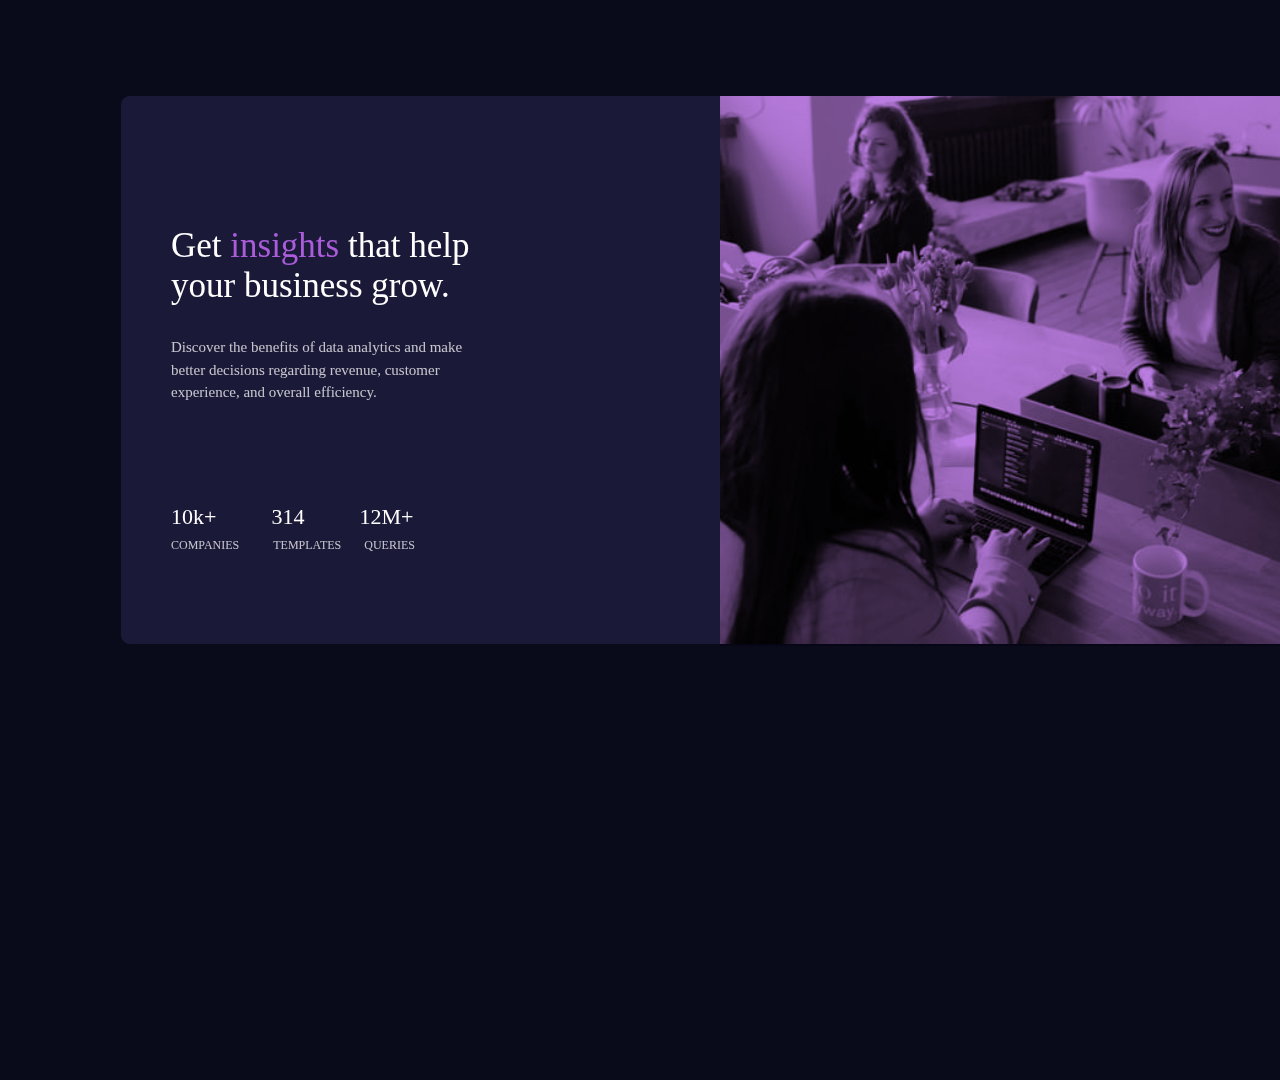
<file: index.html>
<!DOCTYPE html>
<html lang="en">
<head>
    <meta charset="UTF-8">
    <meta name="viewport" content="width=device-width, initial-scale=1.0">
    <title>Document</title>
    <link rel="stylesheet" href="stats.css">
</head>
<body>
    <div class="container">
        <div class="left">
        <div class="insight">Get <span>insights</span> that help <br>your business grow. </div>
        <div class="text">Discover the benefits of data analytics and make <br>better decisions regarding revenue, customer <br>experience, and overall efficiency.</div>
        <div class="number"><span>10k+</span> <span>314</span> <span>12M+</span> </div>
        <div class="detail"><span>COMPANIES</span> <span>TEMPLATES</span> <span>QUERIES</span></div>
        </div>
        <div class="right">
            <img src="./images/image-header-desktop.jpg" alt="">
            <div class="overlay"></div>
        </div>
    </div>
</body>
</html>
</file>
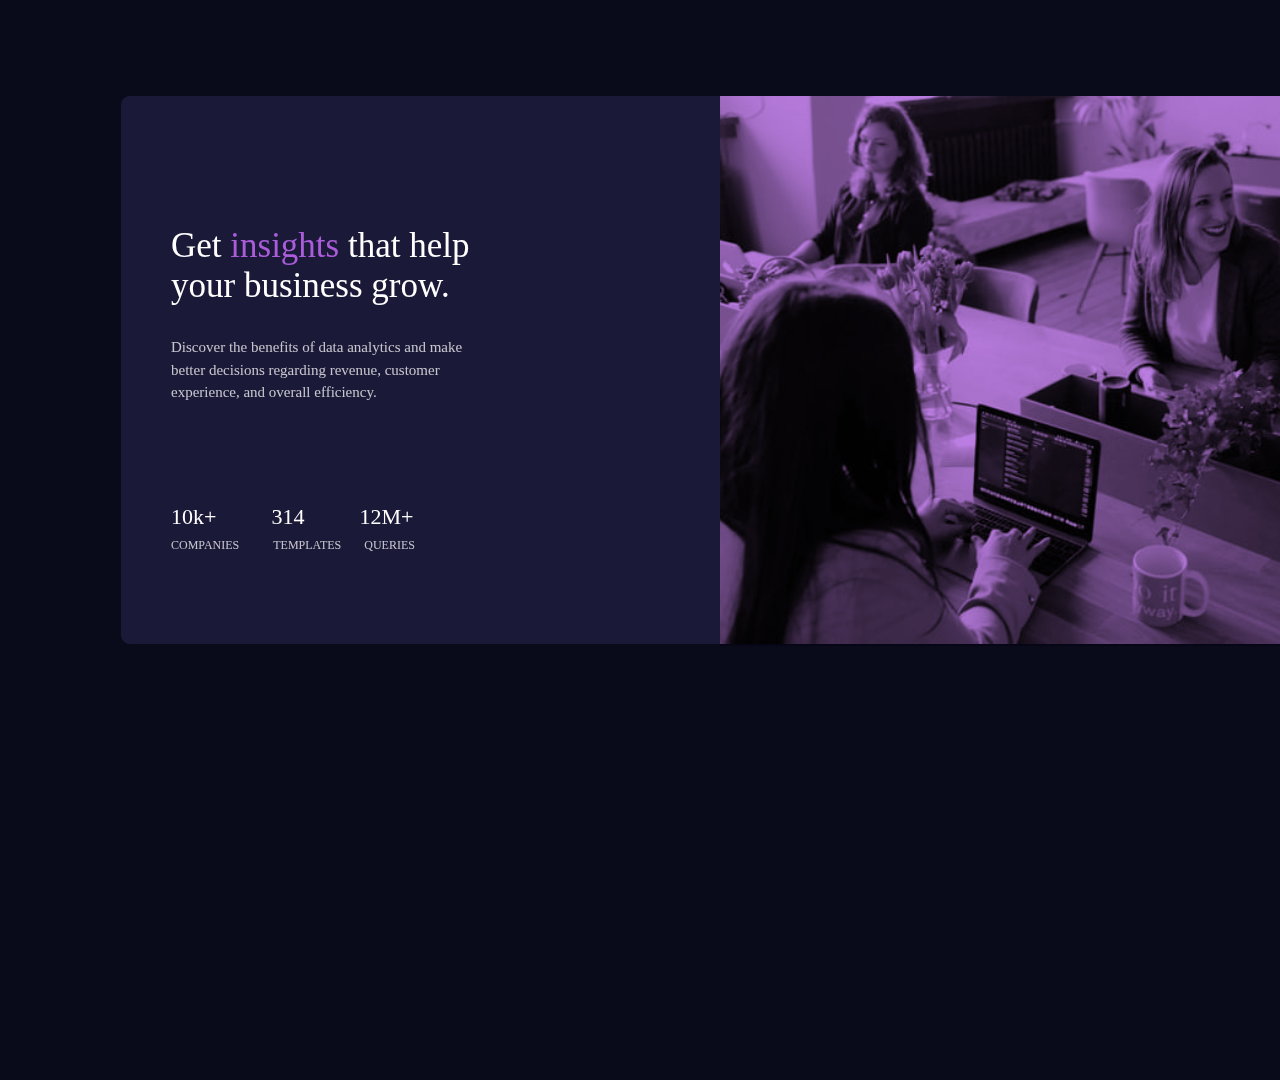
<file: stats.html>
<!DOCTYPE html>
<html lang="en">
<head>
    <meta charset="UTF-8">
    <meta name="viewport" content="width=device-width, initial-scale=1.0">
    <title>Document</title>
    <link rel="stylesheet" href="stats.css">
</head>
<body>
    <div class="container">
        <div class="left">
        <div class="insight">Get <span>insights</span> that help <br>your business grow. </div>
        <div class="text">Discover the benefits of data analytics and make <br>better decisions regarding revenue, customer <br>experience, and overall efficiency.</div>
        <div class="number"><span>10k+</span> <span>314</span> <span>12M+</span> </div>
        <div class="detail"><span>COMPANIES</span> <span>TEMPLATES</span> <span>QUERIES</span></div>
        </div>
        <div class="right">
            <img src="./images/image-header-desktop.jpg" alt="">
            <div class="overlay"></div>
        </div>
    </div>
</body>
</html>
</file>
<file: stats.css>
* {
    box-sizing: border-box;
    margin:0;
    padding:0;
}

body {
    width: 1440px;
    height:120vh;
    background-color: hsl(233, 47%, 7%); 
    display: flex;
    flex-direction: row;
    justify-content: center;
    align-items: flex-start;
}

.container {
    width:1200px;
    height: 550px;
    border: 1px solid hsl(233, 47%, 7%);
    border-radius: 10px;
    background-color: hsl(244, 38%, 16%);
    margin-top: 95px;
    display: flex;

}

.left {
    width:50%;
    height:550px;
}

.insight {
    font-family: 'Lexend Deca';
    font-weight: 400;
    font-size: 35px;
    color:white;
    margin-top: 130px;
    margin-left: 50px;
}

.insight span {
    color:hsl(277, 64%, 61%);
}

.text {
    font-family: 'Inter';
    font-weight: 400;
    font-size: 15px;
    line-height: 1.5;
    color:hsla(0, 0%, 100%, 0.75);
    margin-left:50px;
    margin-top: 30px;
}

.number {
    color:white;
    font-family: 'Lexend Deca';
    font-weight: 400;
    font-size: 22px;
    margin-left: 50px;
    margin-top: 100px;
    display: flex;
    gap:55px;
}

.detail {
    font-family: 'Inter';
    font-weight: 400;
    font-size: 12px;
    color:hsla(0, 0%, 100%, 0.75);
    margin-left:50px;
    margin-top:8px;
    display: flex;

}

.detail span:nth-child(1) {
    margin-right: 34px ;
}

.detail span:nth-child(2) {
    margin-right: 23px ;
}


.right {
    width:50%;
    height:550px;
    position:relative;
}

.right img {
    width:100%;
    height:99.6%;
    object-fit: cover;
    border-radius: 0 10px 10px 0;

}

.overlay {
  position: absolute;
  top: 0;
  left: 0;
  width:100%;
  height:100%;
  background-color:hsla(277, 64%, 61%, 0.8);
  mix-blend-mode:multiply;
}
</file>
